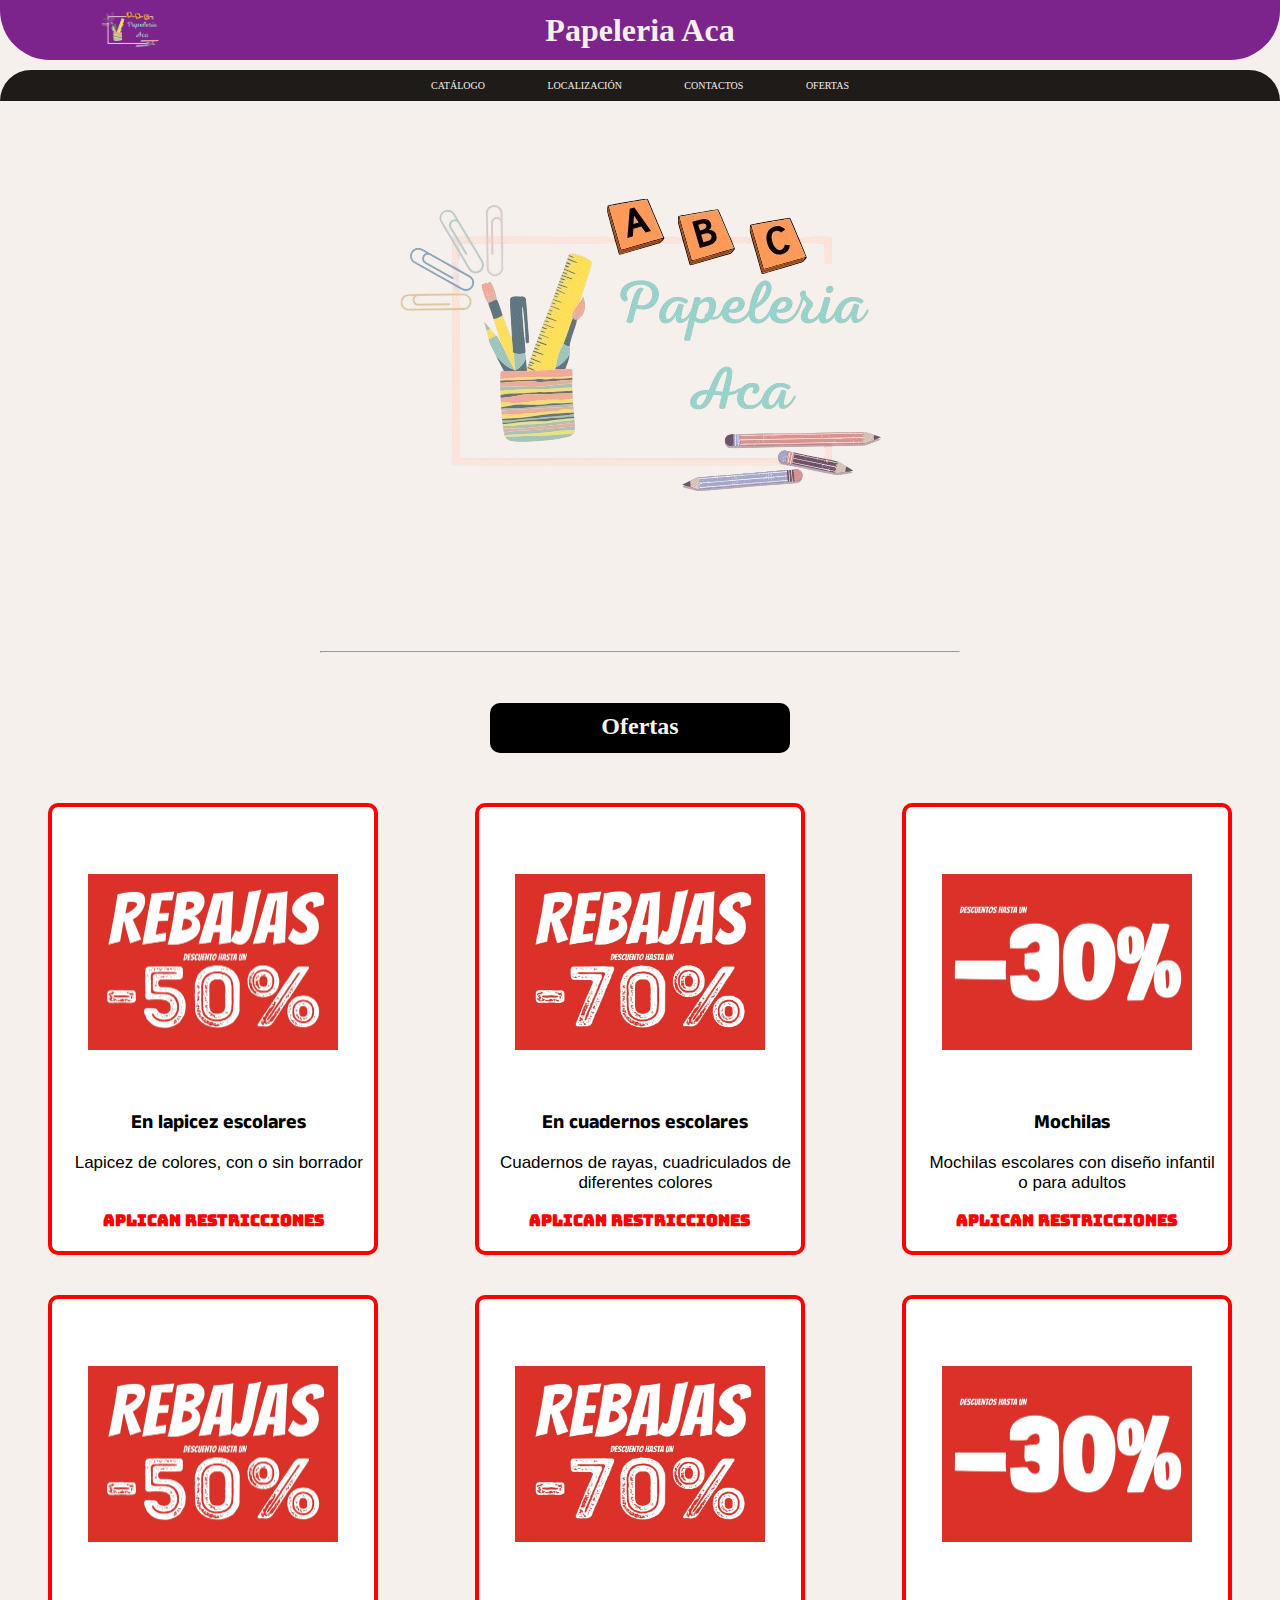
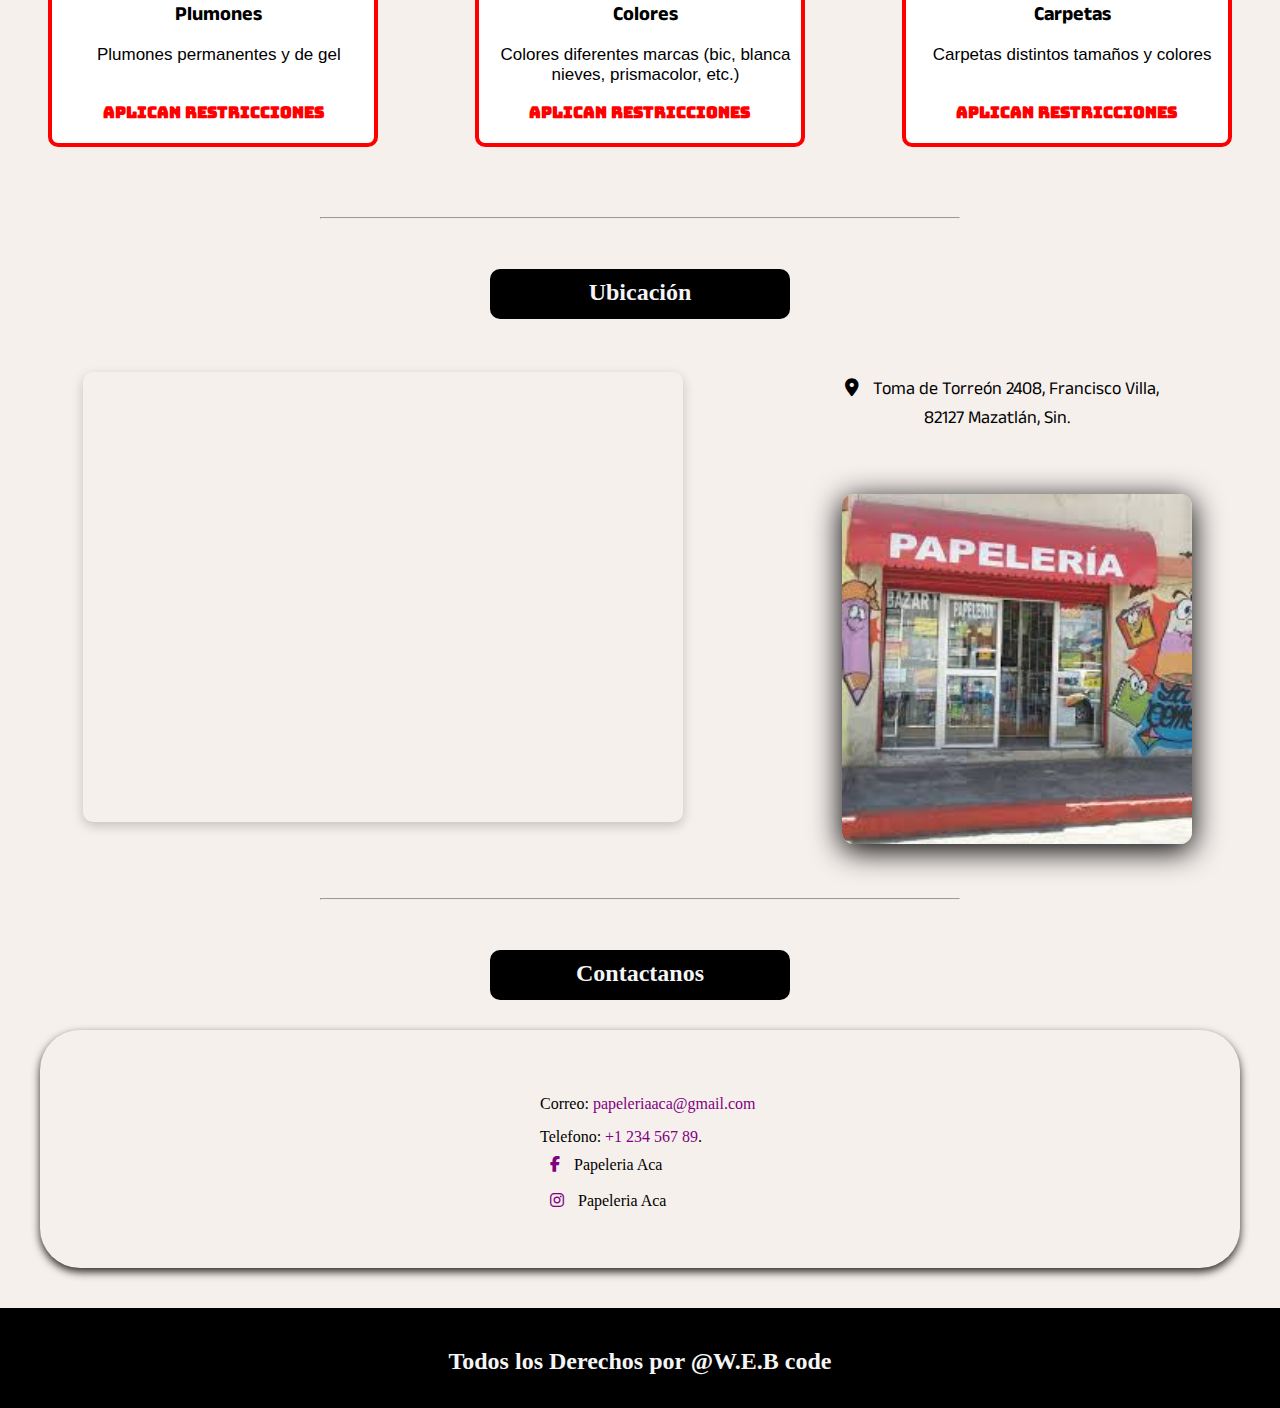
<file: index.html>
<!DOCTYPE html>
<html lang="en">

<head>
    <meta charset="UTF-8">
    <meta name="viewport" content="width=device-width, initial-scale=1.0">
    <link rel="stylesheet" href="./css/styles.css">
    <link rel="stylesheet" href="https://cdnjs.cloudflare.com/ajax/libs/font-awesome/6.4.0/css/all.min.css">
    <title>Papeleria Aca</title>
</head>

<body>
    <header>
        <img class="bloque1 logoAca-header" src="./assets/imagenesIndex/Logo-Aca-removebg-preview.png"
            alt="Logo-Papeleria-Aca">
        <h1 class="bloque1">Papeleria Aca</h1>
    </header>
    <nav>
        <ul>
            <li><a href="./html/catalogo.html">Catálogo</a></li>
            <li><a href="#direccion">Localización</a></li>
            <li><a href="#Contactos">Contactos</a></li>
            <li><a href="#Ofertas">Ofertas</a></li>
        </ul>
    </nav>
    <section>
        <div>
            <img class="logoAca" src="./assets/imagenesIndex/Logo-Aca-removebg-preview.png" alt="Logo-Aca">
        </div>
        <hr>
        <!--Aqui empieza el bloque de ofertas-->
    </section>
    <section id="Ofertas">
        <h2 class="titulo">Ofertas</h2>
        <!--Primer bloque de 3 ofertas-->
        <div class="conte-ofertas">
            <div class="targeta">
                <div class="rebajas"><img src="./assets/imagenesIndex/cartel-rebajas-50.jpg" alt="imagen de oferta 50%">
                </div>
                <div class="desc">
                    <h3>En lapicez escolares</h3>
                    <p>Lapicez de colores, con o sin borrador</p>
                </div>
                <span class="warnings">Aplican restricciones</span>
            </div>
            <div class="targeta">
                <div class="rebajas"><img src="./assets/imagenesIndex/cartel-rebajas-70-1536x1086.jpg"
                        alt="Imagen de oferta 70%"></div>
                <div class="desc">
                    <h3>En cuadernos escolares</h3>
                    <p>Cuadernos de rayas, cuadriculados de diferentes colores</p>
                </div>
                <span class="warnings">Aplican restricciones</span>
            </div>
            <div class="targeta">
                <div class="rebajas"><img src="./assets/imagenesIndex/cartel-descuento-30.jpg"
                        alt="imagen de descuento de 30%"></div>
                <div class="desc">
                    <h3>Mochilas</h3>
                    <p>Mochilas escolares con diseño infantil o para adultos</p>
                </div>
                <span class="warnings">Aplican restricciones</span>
            </div>
        </div>
        <!--Segundo bloque de 3 ofertas-->
        <div class="conte-ofertas">
            <div class="targeta">
                <div class="rebajas"><img src="./assets/imagenesIndex/cartel-rebajas-50.jpg" alt="imagen de oferta 50%">
                </div>
                <div class="desc">
                    <h3>Plumones</h3>
                    <p>Plumones permanentes y de gel</p>
                </div>
                <span class="warnings">Aplican restricciones</span>
            </div>
            <div class="targeta">
                <div class="rebajas"><img src="./assets/imagenesIndex/cartel-rebajas-70-1536x1086.jpg"
                        alt="Imagen de oferta 70%"></div>
                <div class="desc">
                    <h3>Colores</h3>
                    <p>Colores diferentes marcas (bic, blanca nieves, prismacolor, etc.)</p>
                </div>
                <span class="warnings">Aplican restricciones</span>
            </div>
            <div class=" targeta">
                <div class="rebajas"><img src="./assets/imagenesIndex/cartel-descuento-30.jpg"
                        alt="imagen de descuento de 30%"></div>
                <div class="desc">
                    <h3>Carpetas</h3>
                    <p>Carpetas distintos tamaños y colores</p>
                </div>
                <span class="warnings">Aplican restricciones</span>
            </div>
        </div>
    </section>
    <hr>


    <!--Aqui la parte de ubicación-->
    <section id="direccion">
        <h2 class="titulo">Ubicación</h2>

        <div class="conte-dire">
            <!-- Contenedor del mapa -->
            <div class="mapa">
                <iframe
                    src="https://www.google.com/maps/embed?pb=!1m18!1m12!1m3!1d1832.8694265431452!2d-106.4275917203507!3d23.252588240299197!2m3!1f0!2f0!3f0!3m2!1i1024!2i768!4f13.1!3m3!1m2!1s0x869f534ffeeb3293%3A0x25863afc76064804!2sToma%20de%20Torre%C3%B3n%202408%2C%20Francisco%20Villa%2C%2082127%20Mazatl%C3%A1n%2C%20Sin.!5e0!3m2!1ses!2smx!4v1757732420894!5m2!1ses!2smx"
                    width="600" height="450" style="border:0;" allowfullscreen="" loading="lazy"
                    referrerpolicy="no-referrer-when-downgrade"></iframe>
            </div>

            <!-- Contenedor de la dirección e imagen -->
            <div class="direccion-info">
                <p class="dire">
                    <i class="fas fa-map-marker-alt"></i>
                    Toma de Torreón 2408, Francisco Villa, 82127 Mazatlán, Sin.
                </p>
                <img class="img" src="./assets/imagenesIndex/fachada.jpg" alt="imagen de la fachada">
            </div>
        </div>
    </section>



    <hr>
    <section id="Contactos">
        <h2 class="titulo">Contactanos</h2>
        <div class="conte-conta">
            <p class="d-conta">
                Correo:
                <a href="mailto:correo@ejemplo.com">papeleriaaca@gmail.com</a>
                <br>
            </p>
            <p class="d-conta">
                Telefono:
                <a href="tel:+123456789">+1 234 567 89</a>.
                <br>
                <a href="https://www.facebook.com"><i class="fab fa-facebook-f"></i></a>
                Papeleria Aca
                <br>
                <a href="https://www.instagram.com"><i class="fab fa-instagram"></i></a>
                Papeleria Aca
            </p>
        </div>
    </section>
    <footer class="footer">
        <h2>Todos los Derechos por @W.E.B code</h2>
    </footer>
</body>

</html>
</file>
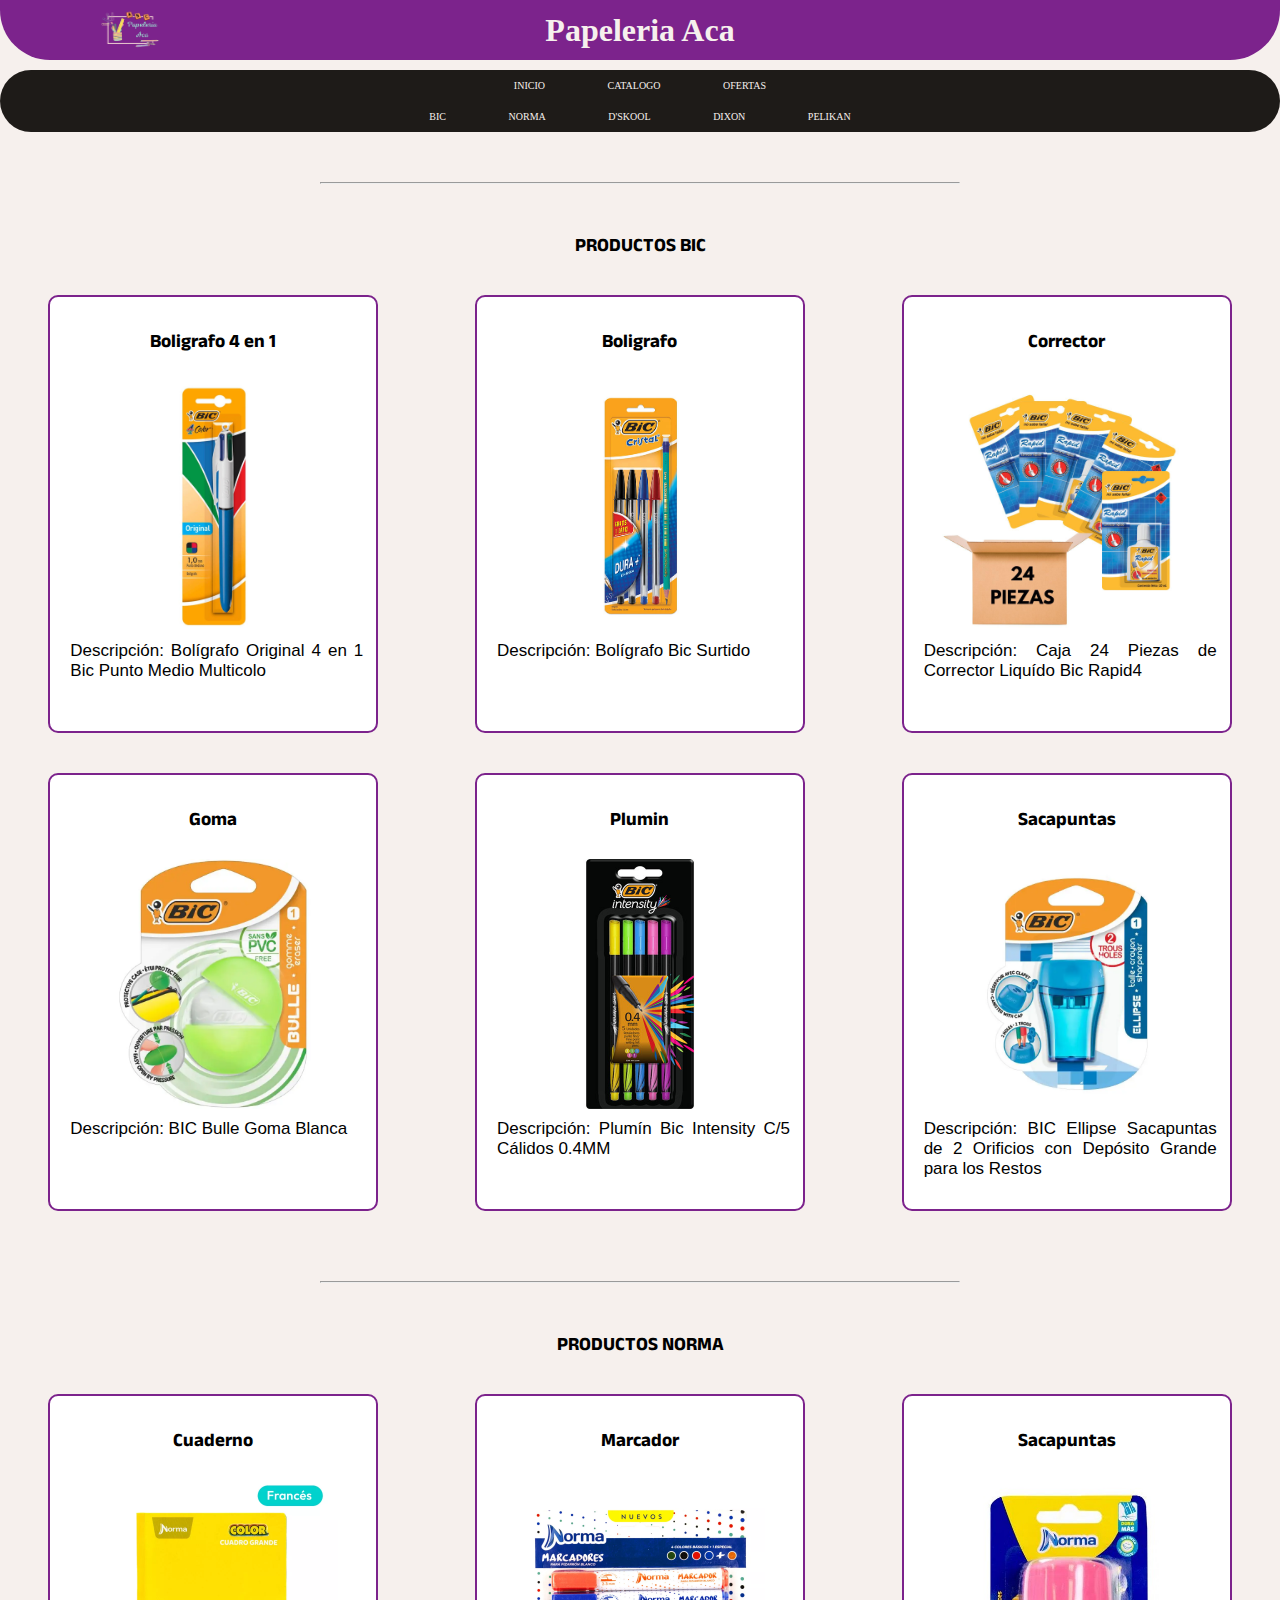
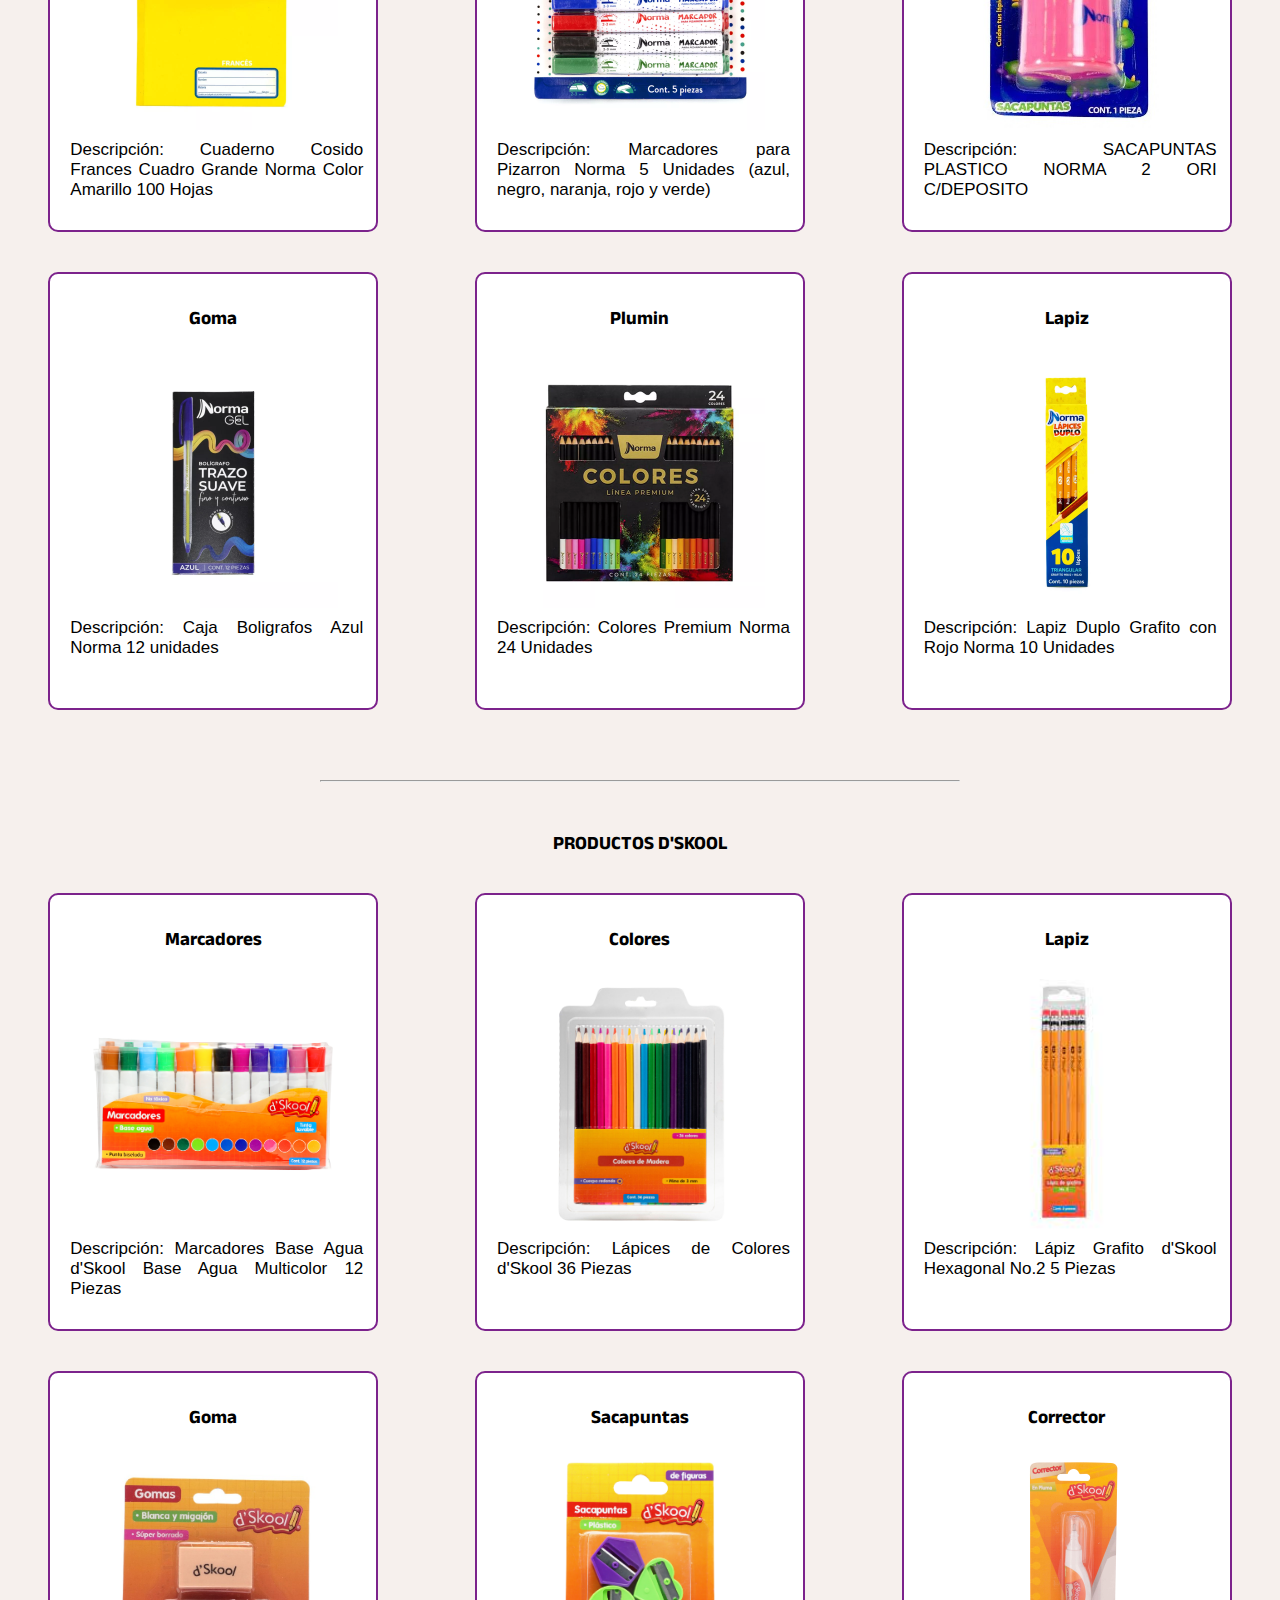
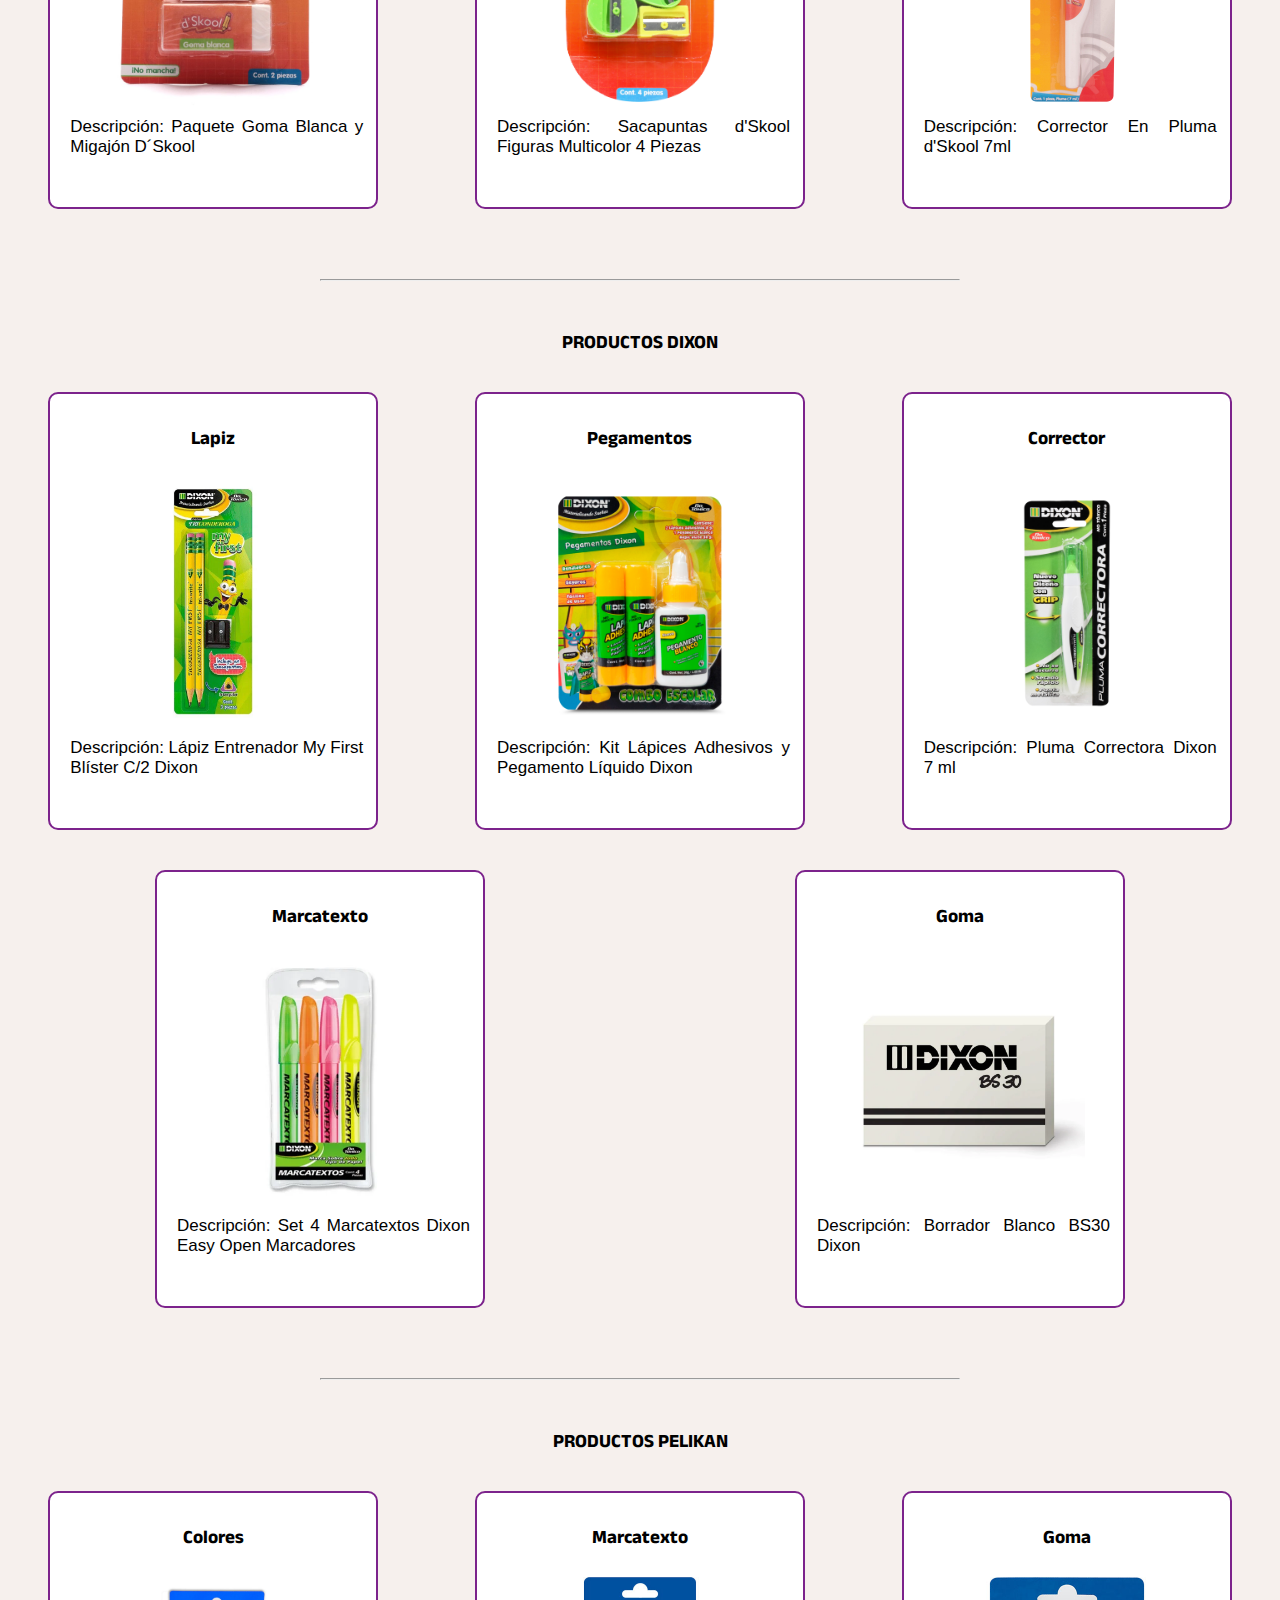
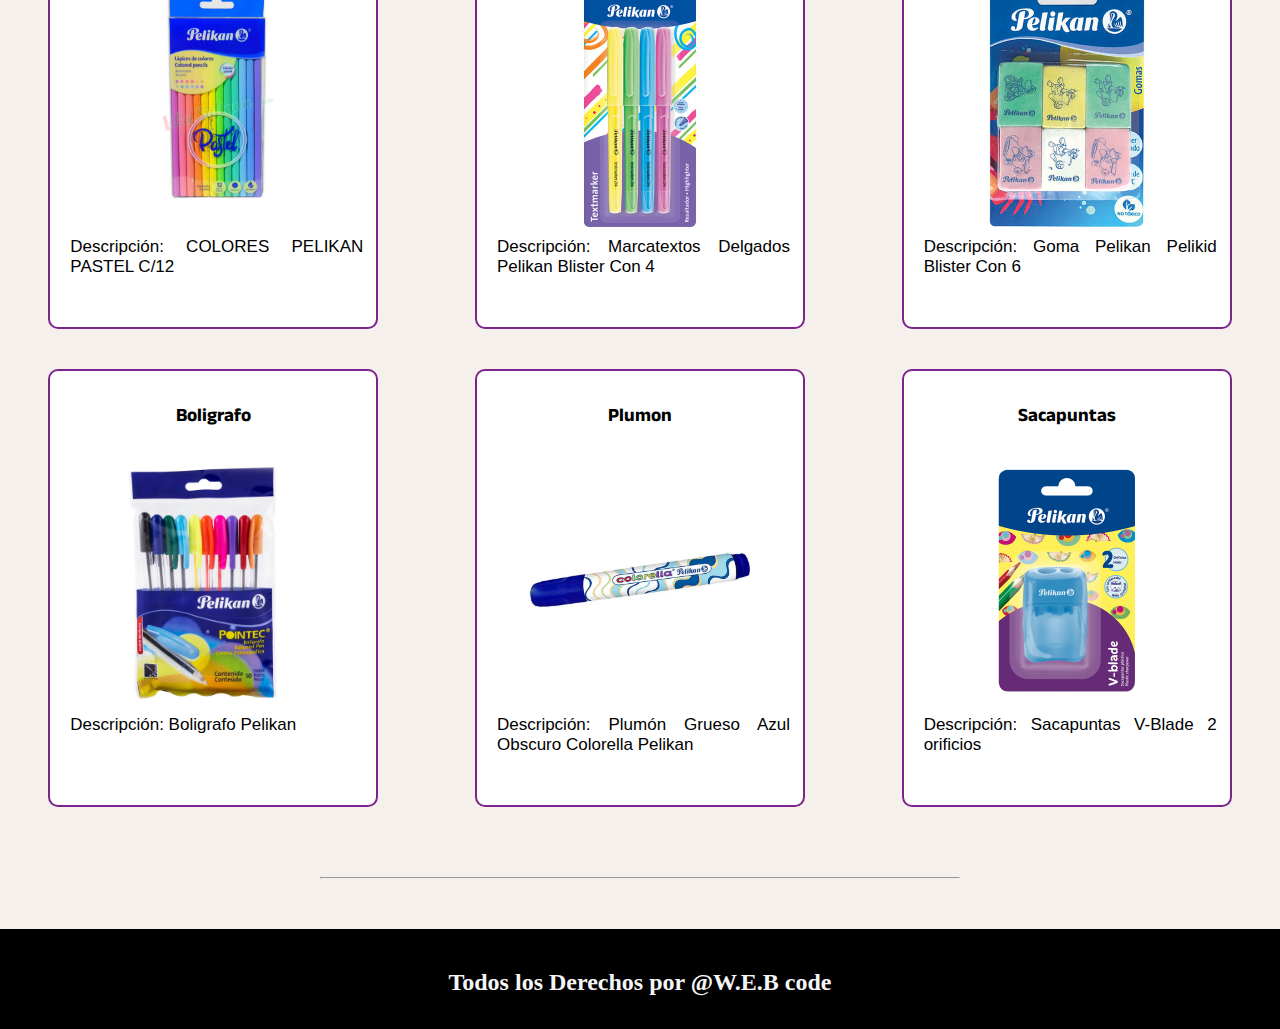
<file: html/catalogo.html>
<!DOCTYPE html>
<html lang="en">

<head>
    <meta charset="UTF-8">
    <meta name="viewport" content="width=device-width, initial-scale=1.0">
    <link rel="stylesheet" href="../css/catalogo.css">
    <title>Papeleria Aca</title>
</head>

<body>
    <header>
        <img class="bloque1 logoAca-header" src="../assets/imagenesIndex/Logo-Aca-removebg-preview.png"
            alt="Logo-Papeleria-Aca">
        <h1 class="bloque1">Papeleria Aca</h1>
    </header>
    <nav>
        <ul>
            <li><a href="../index.html">Inicio</a></li>
            <li><a href="../html/catalogo.html">Catalogo</a></li>
            <li><a href="../index.html#Ofertas">Ofertas</a></li>
        </ul>
    </nav>

    <ul class="nav2">
        <li><a href="#BIC">BIC</a></li>
        <li><a href="#NORMA">NORMA</a></li>
        <li><a href="#D'SKOOL">D'SKOOL</a></li>
        <li><a href="#DIXON">DIXON</a></li>
        <li><a href="#PELIKAN">PELIKAN</a></li>
    </ul>



    <section>
        <hr>
        <a id="BIC"></a>
        <h3> PRODUCTOS BIC</h3>

        <div class="conte-ofertas">
            <!-- Producto 1 -->
            <div class="targeta">
                <h3>Boligrafo 4 en 1</h3>
                <div class="image"><img src="../assets/imagenesCata/bic_4en1.jpg" alt="Boligrafo 4 en 1"></div>
                <p class="desc">Descripción: Bolígrafo Original 4 en 1 Bic Punto Medio Multicolo</p>
            </div>
            <!-- Producto 2 -->
            <div class="targeta">
                <h3>Boligrafo</h3>
                <div class="image"><img src="../assets/imagenesCata/bic_boligrafo.jpg" alt="Boligrafo"></div>
                <p class="desc">Descripción: Bolígrafo Bic Surtido</p>
            </div>
            <!-- Producto 3 -->
            <div class="targeta">
                <h3>Corrector</h3>
                <div class="image"><img src="../assets/imagenesCata/bic_corrector.jpg" alt="Corrector"></div>
                <p class="desc"> Descripción: Caja 24 Piezas de Corrector Liquído Bic Rapid4</p>
            </div>
        </div>

        <div class="conte-ofertas">
            <!-- Producto 4 -->
            <div class="targeta">
                <h3>Goma</h3>
                <div class="image"><img src="../assets/imagenesCata/bic_goma.webp" alt="Goma"></div>
                <p class="desc">Descripción: BIC Bulle Goma Blanca</p>
            </div>
            <!-- Producto 5 -->

            <div class="targeta">
                <h3>Plumin</h3>
                <div class="image"><img src="../assets/imagenesCata/bic_plumin.jpg" alt="Plumon"></div>
                <p class="desc">Descripción: Plumín Bic Intensity C/5 Cálidos 0.4MM</p>
            </div>
            <!-- Producto 6 -->
            <div class="targeta">
                <h3>Sacapuntas</h3>
                <div class="image"><img src="../assets/imagenesCata/bic_sacapuntas.webp" alt="Sacapuntas"></div>
                <p class="desc">Descripción: BIC Ellipse Sacapuntas de 2 Orificios con Depósito Grande para los Restos</p>
            </div>
        </div>
        <hr>

        <a id="NORMA"></a>
        <h3> PRODUCTOS NORMA</h3>

        <div class="conte-ofertas">
            <!-- Producto 1 -->
            <div class="targeta">
                <h3>Cuaderno</h3>
                <div class="image"><img src="../assets/imagenesCata/norma_cuaderno.webp" alt="cuaderno"></div>
                <p class="desc">Descripción: Cuaderno Cosido Frances Cuadro Grande Norma Color Amarillo 100 Hojas</p>
            </div>
            <!-- Producto 2 -->
            <div class="targeta">
                <h3>Marcador</h3>
                <div class="image"><img src="../assets/imagenesCata/norma_plumon.webp" alt="Plumon"></div>
                <p class="desc">Descripción: Marcadores para Pizarron Norma 5 Unidades (azul, negro, naranja, rojo y verde)</p>
            </div>
            <!-- Producto 3 -->
            <div class="targeta">
                <h3>Sacapuntas</h3>
                <div class="image"><img src="../assets/imagenesCata/norma_sacapuntas.jpg" alt="Sacapuntas"></div>
                <p class="desc">Descripción: SACAPUNTAS PLASTICO NORMA 2 ORI C/DEPOSITO</p>
            </div>
        </div>

        <div class="conte-ofertas">
            <!-- Producto 4 -->
            <div class="targeta">
                <h3>Goma</h3>
                <div class="image"><img src="../assets/imagenesCata/norma_boligrafo.webp" alt="Boligrafo"></div>
                <p class="desc">Descripción: Caja Boligrafos Azul Norma 12 unidades</p>
            </div>
            <!-- Producto 5 -->
            <div class="targeta">
                <h3>Plumin</h3>
                <div class="image"><img src="../assets/imagenesCata/norma_colores.webp" alt="Colores"></div>
                <p class="desc">Descripción: Colores Premium Norma 24 Unidades</p>
            </div>
            <!-- Producto 6 -->
            <div class="targeta">
                <h3>Lapiz</h3>
                <div class="image"><img src="../assets/imagenesCata/norma_lapiz.webp" alt="Lapiz"></div>
                <p class="desc">Descripción: Lapiz Duplo Grafito con Rojo Norma 10 Unidades</p>
            </div>
        </div>
        <hr>

        <a id="D'SKOOL"></a>
        <h3> PRODUCTOS D'SKOOL</h3>

        <div class="conte-ofertas">
            <!-- Producto 1 -->
            <div class="targeta">
                <h3>Marcadores</h3>
                <div class="image"><img src="../assets/imagenesCata/skool_marcadores.jpeg" alt="Marcadores"></div>
                <p class="desc">Descripción: Marcadores Base Agua d'Skool Base Agua Multicolor 12 Piezas</p>
            </div>
            <!-- Producto 2 -->
            <div class="targeta">
                <h3>Colores</h3>
                <div class="image"><img src="../assets/imagenesCata/skool_colores.jpg" alt="Colores"></div>
                <p class="desc">Descripción: Lápices de Colores d'Skool 36 Piezas</p>
            </div>
            <!-- Producto 3 -->
            <div class="targeta">
                <h3>Lapiz</h3>
                <div class="image"><img src="../assets/imagenesCata/skool_lapiz.jpeg" alt="Lapices"></div>
                <p class="desc">Descripción: Lápiz Grafito d'Skool Hexagonal No.2 5 Piezas</p>
            </div>
        </div>

        <div class="conte-ofertas">
            <!-- Producto 4 -->
            <div class="targeta">
                <h3>Goma</h3>
                <div class="image"><img src="../assets/imagenesCata/skool_goma.jpg" alt="Goma"></div>
                <p class="desc">Descripción: Paquete Goma Blanca y Migajón D´Skool</p>
            </div>
            <!-- Producto 5 -->
            <div class="targeta">
                <h3>Sacapuntas</h3>
                <div class="image"><img src="../assets/imagenesCata/skool_sacapuntas.jpeg" alt="Sacapuntas"></div>
                <p class="desc">Descripción: Sacapuntas d'Skool Figuras Multicolor 4 Piezas</p>
            </div>
            <!-- Producto 6 -->
            <div class="targeta">
                <h3>Corrector</h3>
                <div class="image"><img src="../assets/imagenesCata/skool_corrector.jpg" alt="Corrector"></div>
                <p class="desc">Descripción: Corrector En Pluma d'Skool 7ml</p>
            </div>
        </div>
        <hr>

        <a id="DIXON"></a>
        <h3> PRODUCTOS DIXON</h3>

        <div class="conte-ofertas">
            <!-- Producto 1 -->
            <div class="targeta">
                <h3>Lapiz</h3>
                <div class="image"><img src="../assets/imagenesCata/dixon_lapiz.webp" alt="Lapiz"></div>
                <p class="desc">Descripción: Lápiz Entrenador My First Blíster C/2 Dixon</p>
            </div>
            <!-- Producto 2 -->
            <div class="targeta">
                <h3>Pegamentos</h3>
                <div class="image"><img src="../assets/imagenesCata/dixon_pegamentos.jpeg" alt="Pegamento"></div>
                <p class="desc"> Descripción: Kit Lápices Adhesivos y Pegamento Líquido Dixon</p>
            </div>
            <!-- Producto 3 -->
            <div class="targeta">
                <h3>Corrector</h3>
                <div class="image"><img src="../assets/imagenesCata/dixon_corrector.jpg" alt="Corrector"></div>
                <p class="desc">Descripción: Pluma Correctora Dixon 7 ml</p>
            </div>
        </div>

        <div class="conte-ofertas">
            <!-- Producto 4 -->
            <div class="targeta">
                <h3>Marcatexto</h3>
                <div class="image"><img src="../assets/imagenesCata/dixon_marcatexto.webp" alt="Marcatexto"></div>
                <p class="desc">Descripción: Set 4 Marcatextos Dixon Easy Open Marcadores</p>
            </div>
            <!-- Producto 5 -->
            <div class="targeta">
                <h3>Goma</h3>
                <div class="image"><img src="../assets/imagenesCata/dixon_borrador.webp" alt="Goma"></div>
                <p class="desc"> Descripción: Borrador Blanco BS30 Dixon</p>
            </div>
        </div>
        <hr>

        <a id="PELIKAN"></a>
        <h3> PRODUCTOS PELIKAN</h3>

        <div class="conte-ofertas">
            <!-- Producto 1 -->
            <div class="targeta">
                <h3>Colores</h3>
                <div class="image"><img src="../assets/imagenesCata/pelikan_colores.jpg" alt="Colores"></div>
                <p class="desc">Descripción: COLORES PELIKAN PASTEL C/12</p>
            </div>
            <!-- Producto 2 -->
            <div class="targeta">
                <h3>Marcatexto</h3>
                <div class="image"><img src="../assets/imagenesCata/pelikan_marcatextos.jpg" alt="Marcatexto"></div>
                <p class="desc">Descripción: Marcatextos Delgados Pelikan Blister Con 4</p>
            </div>
            <!-- Producto 3 -->
            <div class="targeta">
                <h3>Goma</h3>
                <div class="image"><img src="../assets/imagenesCata/pelikan_borradores.jpg" alt="Goma"></div>
                <p class="desc">Descripción: Goma Pelikan Pelikid Blister Con 6</p>
            </div>
        </div>

        <div class="conte-ofertas">
            <!-- Producto 4 -->
            <div class="targeta">
                <h3>Boligrafo</h3>
                <div class="image"><img src="../assets/imagenesCata/pelikan_boligrafos.webp" alt="Boligrafo"></div>
                <p class="desc">Descripción: Boligrafo Pelikan</p>
            </div>
            <!-- Producto 5 -->
            <div class="targeta">
                <h3>Plumon</h3>
                <div class="image"><img src="../assets/imagenesCata/pelikan_plumon.webp" alt="Plumon"></div>
                <p class="desc">Descripción: Plumón Grueso Azul Obscuro Colorella Pelikan</p>
            </div>
            <!-- Producto 6 -->
            <div class="targeta">
                <h3>Sacapuntas</h3>
                <div class="image"><img src="../assets/imagenesCata/pelikan_sacapuntas.png" alt="Sacapuntas"></div>
                <p class="desc">Descripción: Sacapuntas V-Blade 2 orificios</p>
            </div>
        </div>
        <hr>


        <footer class="footer">
            <h2>Todos los Derechos por @W.E.B code</h2>
        </footer>

    </section>
</body>

</html>
</file>
<file: css/styles.css>
@import url('https://fonts.googleapis.com/css2?family=Anek+Telugu:wght@100..800&family=Bebas+Neue&family=Bungee&family=Edu+NSW+ACT+Cursive:wght@400..700&family=Libertinus+Serif+Display&family=Playfair+Display:ital,wght@0,400..900;1,400..900&display=swap');

* {
    margin: 0;
    padding: 0;
    box-sizing: border-box;
}

body {
    background-color: rgb(246, 240, 237);
}

h1 {
    text-align: center;
}



h3 {
    margin: 13px;
    font-family: 'Anek Telugu';
}

header {
    display: flex;
    align-items: center;
    justify-content: center;
    position: relative;
    width: auto;
    height: 60px;
    background-color: rgb(124, 35, 140);
    margin: 0;
    border-bottom-left-radius: 50px;
    border-bottom-right-radius: 50px;
    color: rgb(246, 240, 237);
}

nav {
    background-color: rgb(30, 27, 24);
    border-top-left-radius: 50px;
    border-top-right-radius: 50px;
    margin-top: 10px;
}

ul {
    text-align: center;
    padding: 10px;
    font-family: 'Times New Roman', Times, serif;
    font-size: 10px;
    text-transform: uppercase;
}

li {
    display: inline;
    margin: 3em;
    padding: 10px, 30px;
}

li a {
    color: rgb(246, 240, 237);
    text-decoration: none;
}

li a:hover {
    font-size: 20px;
    transition: 0.9s;
}

hr {
    width: 50%;
    margin: auto;
    margin-top: 50px;
    margin-bottom: 50px;
}


p a:link {
    text-decoration: none;
    color: purple;
}

p a:hover {
    color: blue;
    text-decoration: overline;
}

i {
    margin: 10px;
}

.bloque1 {
    display: inline;
}

.logoAca-header {
    position: absolute;
    left: 100px;
    height: 100%;
}

.logoAca {
    display: block;
    margin: 0 auto;
}

.filro-fondo {
    background-color: rgba(0, 0, 0, 0.5);
    width: 100vw;
    height: 100%;
}

.rebajas {
    display: flex;
    align-items: center;
    justify-content: center;
    position: relative;
    padding: 10px;
}

.rebajas img {
    width: 250px;
    height: 250px;
    object-fit: contain;
}

.rebajas {
    display: flex;
    align-items: center;
    justify-content: center;
    position: initial;
    padding: 10px;
}

.warnings {
    color: red;
    font-weight: bold;
    font-family: 'Bungee';
    margin-bottom: 100px;
}

.targeta {
    /*box-shadow: 0 4px 8px 0 rgb(44, 41, 37);*/
    overflow: hidden;
    max-width: 330px;
    height: 100%;
    margin: auto;
    text-align: center;
    border: 4px solid;
    border-radius: 10px;
    border-color: red;
    margin-top: 20px;
    margin-bottom: 20px;
    padding: 20px;
    background-color: white;
}

.conte-ofertas {
    display: flex;
    justify-content: space-evenly;
}




.conte-conta {
    text-align: justify;
    padding: 50px;
    margin: 0 auto;
    margin-top: 30px;
    margin-bottom: 40px;
    box-shadow: 0 4px 8px 0 rgb(44, 41, 37);
    width: 1200px;
    border-radius: 40px;
    padding-left: 500px;
}

.conte-dire {
    display: flex;
    justify-content: space-evenly;
    align-items: center;
    flex-wrap: wrap;
    gap: 30px;
    margin-top: 20px;
}

.mapa iframe {
    width: 600px;
    height: 450px;
    border-radius: 10px;
    box-shadow: 0 4px 12px rgba(0, 0, 0, 0.2);
}

.direccion-info {
    max-width: 400px;
    text-align: center;
}

.dire {
    padding: 20px;
    font-size: 18px;
    font-family: 'Anek Telugu';
}

.img {
    margin-top: 20px;
    width: 350px;
    height: auto;
    border-radius: 12px;
    box-shadow: 0 6px 30px 1px #000;
}

.footer {
    width: auto;
    height: 100px;
    text-align: center;
    background-color: black;
    color: whitesmoke;
    padding: 20px;
    padding-top: 40px;
}

.titulo {
    text-align: center;
    background-color: black;
    color: whitesmoke;
    height: 50px;
    width: 300px;
    border-radius: 10px;
    padding: 10px;
    margin: auto;
    margin-bottom: 30px;
}

.d-conta {
    margin-top: 15px;
}

.desc {

    font-family: 'Segoe UI', Tahoma, Geneva, Verdana, sans-serif;
    font-weight: 400px;
    text-align: center;
    font-size: 17px;
    font-style: normal;
    color: black;
    height: 100px;
    width: 293px;
}

.img {
    margin-top: 40px;
    margin-left: 40px;
    width: 350px;
    justify-content: center;
    box-shadow: 0 6px 30px 1px #000;
}

@media (max-width:1050px) {
    .conte-ofertas {
        flex-direction: column;
        align-items: center;
    }

    .targeta {
        max-width: 300px;
        margin: 20px 0;
    }

    .desc {
        width: auto;
        height: auto;
    }

    .image img {
        width: 400px;
        height: 200px;
        object-fit: contain;
    }

    .conte-conta {
        width: 90%;
        padding: 20px;
        padding-left: 20px;
        box-shadow: none;
        border-radius: 20px;
    }

    .rebajas {
        flex-direction: column;
        text-align: center;
    }

    .rebajas img {
        width: 180px;
        height: 180px;
        margin-bottom: 10px;
    }

    .logoAca {
        margin: 0 auto;
        width: 400px;
        height: auto;
        align-items: center;
    }

    /*Lo del mapa*/

     .conte-dire {
        flex-direction: column;
        text-align: center;
        gap: 20px;
    }

    .mapa iframe {
        width: 100%;
        height: 300px;
    }

    .direccion-info {
        width: 90%;
    }

    .img {
        width: 80%;
        margin: 10px auto;
        display: block;
        box-shadow: 0 4px 20px rgba(0,0,0,0.3);
    }

}
</file>
<file: css/catalogo.css>
@import url('https://fonts.googleapis.com/css2?family=Anek+Telugu:wght@100..800&family=Bebas+Neue&family=Bungee&family=Edu+NSW+ACT+Cursive:wght@400..700&family=Libertinus+Serif+Display&family=Playfair+Display:ital,wght@0,400..900;1,400..900&display=swap');

* {
    margin: 0;
    padding: 0;
    box-sizing: border-box;
    text-align: center;
}

body {
    background-color: rgb(246, 240, 237);
}

h3 {
    margin: 13px;
    font-family: 'Anek Telugu';
}

header {
    display: flex;
    align-items: center;
    justify-content: center;
    position: relative;
    width: auto;
    height: 60px;
    background-color: rgb(124, 35, 140);
    margin: 0;
    border-bottom-left-radius: 50px;
    border-bottom-right-radius: 50px;
    color: rgb(246, 240, 237);
}

nav {
    background-color: rgb(30, 27, 24);
    border-top-left-radius: 50px;
    border-top-right-radius: 50px;
    margin-top: 10px;
}

/* Navegador de marcas */
.nav2 {
    background-color: rgb(30, 27, 24);
    border-bottom-left-radius: 50px;
    border-bottom-right-radius: 50px;
    margin-top: 0px;
}

ul {
    text-align: center;
    padding: 10px;
    font-family: 'Times New Roman', Times, serif;
    font-size: 10px;
    text-transform: uppercase;
}

li {
    display: inline;
    margin: 3em;
    padding: 10px, 30px;
}

li a {
    color: rgb(246, 240, 237);
    text-decoration: none;
}

li a:hover {
    font-size: 20px;
    transition: 0.9s;
}

hr {
    width: 50%;
    margin: auto;
    margin-top: 50px;
    margin-bottom: 50px;
}

.precios {
    font-weight: bold;
    font-family: 'Anek Telugu';

}

.bloque1 {
    display: inline;
}

.logoAca-header {
    position: absolute;
    left: 100px;
    height: 100%;
}

.logoAca {
    display: block;
    margin: 0 auto;
}

.filro-fondo {
    background-color: rgba(0, 0, 0, 0.5);
    width: 100vw;
    height: 100%;
}

.targeta {
    /*box-shadow: 0 4px 8px 0 rgb(44, 41, 37);*/
    /*border: transparent;*/
    border: 2px solid;
    border-color: rgb(124, 35, 140);
    border-radius: 10px;
    text-align: center;
    overflow: hidden;
    max-width: 330px;
    height: 100%;
    margin: auto;
    text-align: center;
    margin-top: 20px;
    margin-bottom: 20px;
    padding: 20px;
    background-color: white;
}

.conte-ofertas {
    display: flex;
    justify-content: space-evenly;
}


.footer {
    width: 1600px;
    height: 100px;
    text-align: center;
    background-color: black;
    color: whitesmoke;
    padding: 20px;
    padding-top: 40px;
}

.titulo {
    text-align: center;
    background-color: black;
    color: whitesmoke;
    height: 50px;
    width: 300px;
    border-radius: 10px;
    padding: 10px;
    margin: auto;
    margin-bottom: 30px;
}

.d-conta {
    margin-top: 15px;
}

.image {
    display: flex;
    align-items: center;
    justify-content: center;
    position: relative;
    padding: 10px;


}

.image img {
    width: 450px;
    height: 250px;
    object-fit: contain;
}

.desc {

    font-family: 'Segoe UI', Tahoma, Geneva, Verdana, sans-serif;
    font-weight: 400px;
    text-align: justify;
    font-size: 17px;
    font-style: normal;
    color: black;
    height: 70px;
    width: 293px;

}


.footer {
    width: auto;
    height: 100px;
    text-align: center;
    background-color: black;
    color: whitesmoke;
    padding: 20px;
    padding-top: 40px;
}

@media (max-width:1050px) {
    .conte-ofertas {
        flex-direction: column;
        align-items: center;
    }

    .targeta {
        max-width: 300px;
        margin: 20px 0;
    }

    .desc {
        width: auto;
        height: auto;
    }

    .image img {
        width: 400px;
        height: 200px;
        object-fit: contain;
    }


}
</file>
